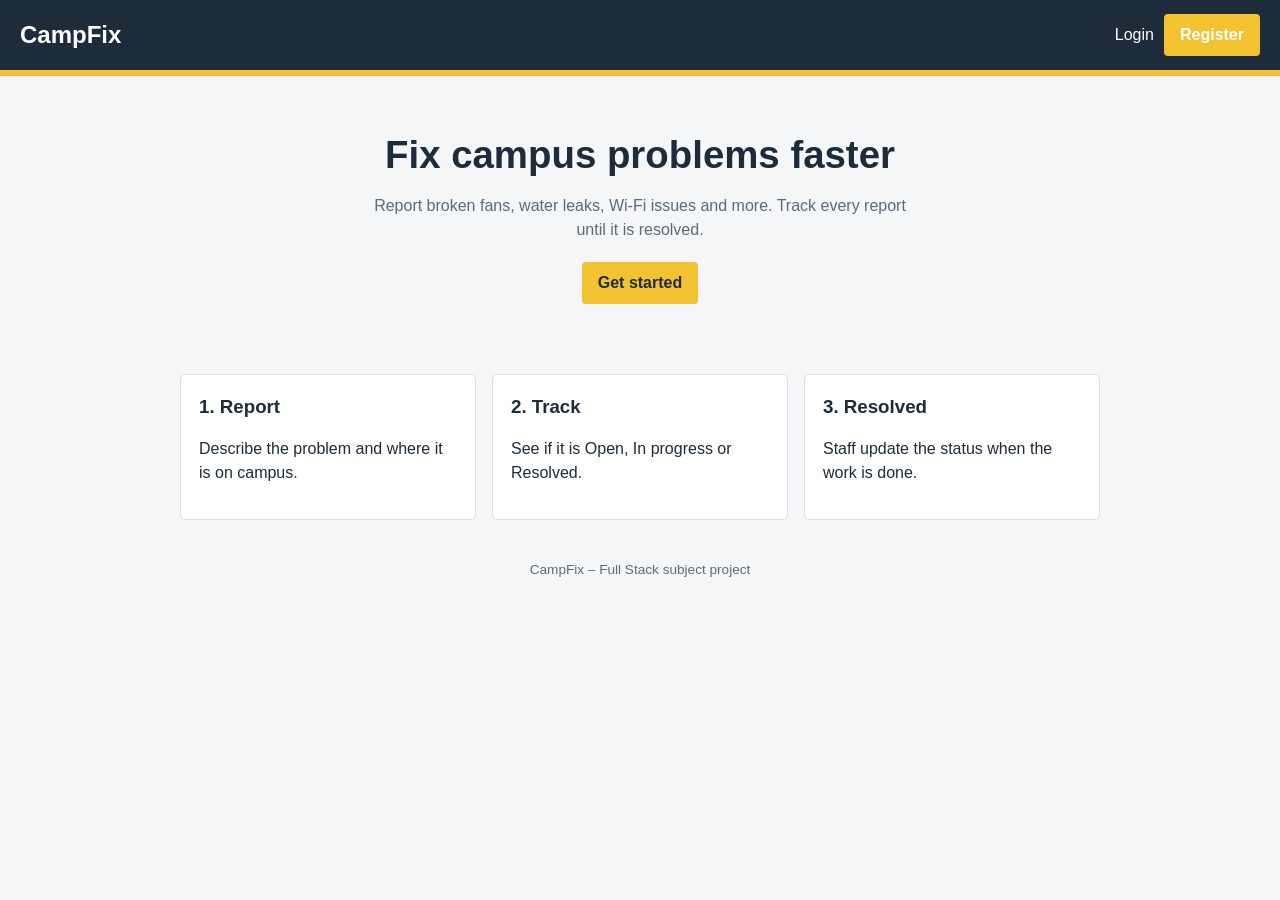
<file: index.html>
<!DOCTYPE html>
<html lang="en"><head><meta charset="UTF-8"><meta name="viewport" content="width=device-width, initial-scale=1">
<title>CampFix – Home</title><link rel="stylesheet" href="style.css"></head>
<body>
<nav><a class="logo" href="index.html">CampFix</a>
  <div class="links" id="links"></div></nav>

<div class="hero">
  <h1>Fix campus problems faster</h1>
  <p>Report broken fans, water leaks, Wi-Fi issues and more. Track every report until it is resolved.</p>
  <a class="btn" href="register.html">Get started</a>
</div>

<div class="wrap">
  <div class="grid3">
    <div class="box"><h3>1. Report</h3><p>Describe the problem and where it is on campus.</p></div>
    <div class="box"><h3>2. Track</h3><p>See if it is Open, In progress or Resolved.</p></div>
    <div class="box"><h3>3. Resolved</h3><p>Staff update the status when the work is done.</p></div>
  </div>
</div>
<footer>CampFix – Full Stack subject project</footer>

<script src="auth.js"></script>
<script>
  const u = currentUser();
  document.getElementById("links").innerHTML = u
    ? '<a href="dashboard.html">Dashboard</a><a class="btn ghost" href="#" onclick="logout()">Logout</a>'
    : '<a href="login.html">Login</a><a class="btn" href="register.html">Register</a>';
</script>
</body></html>
</file>
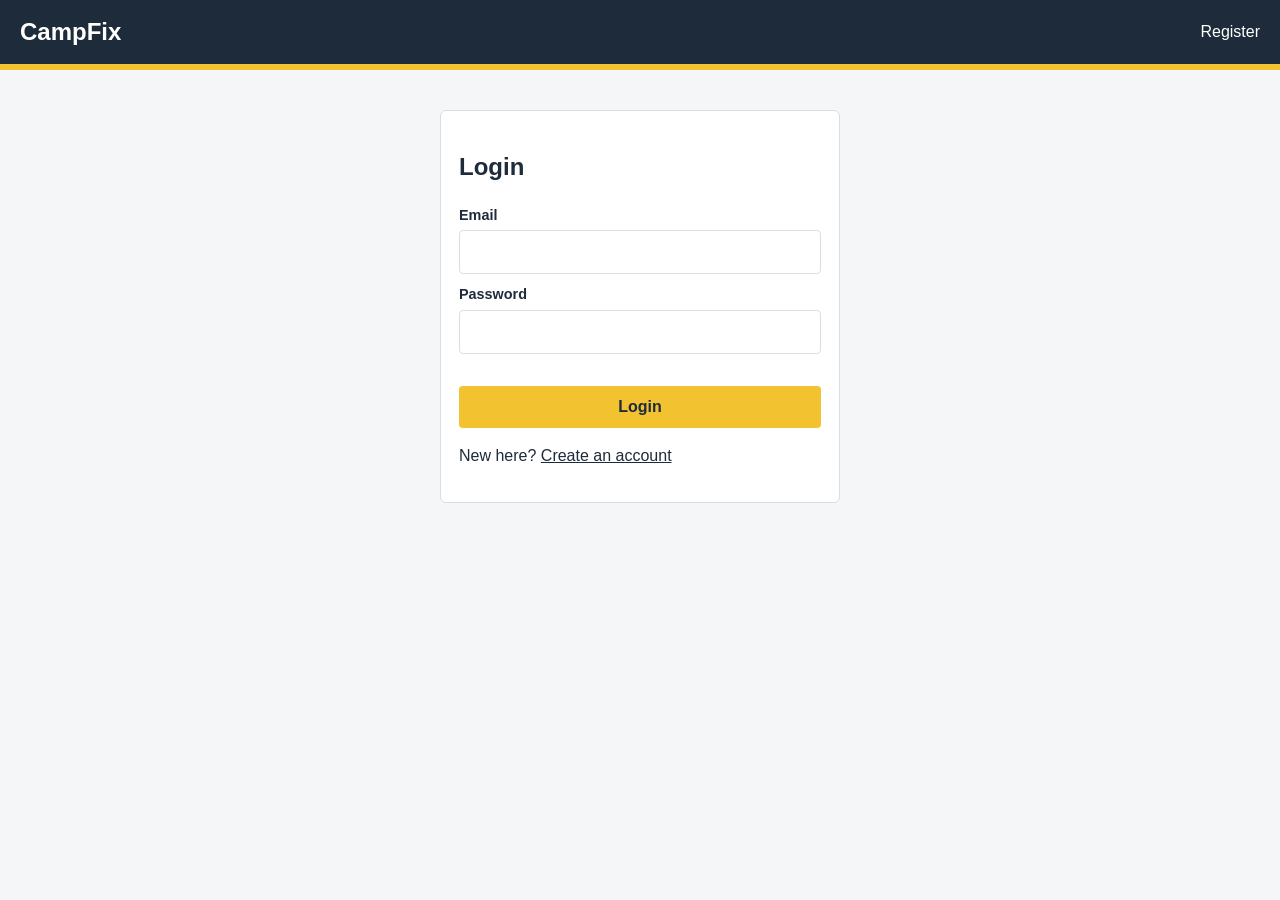
<file: dashboard.html>
<!DOCTYPE html>
<html lang="en"><head><meta charset="UTF-8"><meta name="viewport" content="width=device-width, initial-scale=1">
<title>CampFix – Dashboard</title><link rel="stylesheet" href="style.css"></head>
<body>
<nav><a class="logo" href="index.html">CampFix</a>
  <div class="links"><span id="hello"></span><a class="btn ghost" href="#" onclick="logout()">Logout</a></div></nav>

<div class="wrap dash">
  <section class="box">
    <h2>Report a problem</h2>
    <form id="form" novalidate>
      <label for="title">What is the problem?</label>
      <input id="title" maxlength="60" placeholder="e.g. Fan not working in Room 204">
      <label for="category">Category</label>
      <select id="category"><option>Electricity</option><option>Water</option><option>Classroom</option><option>Hostel</option><option>Canteen</option><option>Wi-Fi</option><option>Cleanliness</option><option>Other</option></select>
      <label for="location">Location</label>
      <input id="location" maxlength="40" placeholder="e.g. Block B, 2nd floor">
      <label for="desc">Details</label>
      <textarea id="desc" maxlength="300"></textarea>
      <p class="err" id="err" role="alert"></p>
      <button class="btn full" type="submit">Submit report</button>
    </form>
  </section>

  <section class="box">
    <h2>Reported problems</h2>
    <div class="stats">
      <div class="stat"><b id="sTotal">0</b>Total</div>
      <div class="stat"><b id="sOpen">0</b>Open</div>
      <div class="stat"><b id="sRes">0</b>Resolved</div>
    </div>
    <div class="bar">
      <input id="search" placeholder="Search problems...">
      <select id="filter" style="width:auto"><option value="all">All status</option><option value="open">Open</option><option value="progress">In progress</option><option value="resolved">Resolved</option></select>
    </div>
    <div id="list"></div>
  </section>
</div>

<script src="auth.js"></script>
<script>
  requireLogin();
  const me = currentUser();
  document.getElementById("hello").textContent = "Hi, " + (me ? me.name : "");

  const KEY = "campfix_issues";
  const LABEL = { open: "Open", progress: "In progress", resolved: "Resolved" };
  let issues = [];
  try { issues = JSON.parse(localStorage.getItem(KEY)) || []; } catch (e) {}
  const $ = id => document.getElementById(id);
  const save = () => localStorage.setItem(KEY, JSON.stringify(issues));
  const esc = s => { const d = document.createElement("div"); d.textContent = s; return d.innerHTML; };

  function render() {
    const f = $("filter").value, q = $("search").value.trim().toLowerCase();
    const shown = issues.filter(i => (f === "all" || i.status === f) &&
      (i.title + " " + i.location + " " + i.category).toLowerCase().includes(q));
    $("sTotal").textContent = issues.length;
    $("sOpen").textContent = issues.filter(i => i.status !== "resolved").length;
    $("sRes").textContent = issues.filter(i => i.status === "resolved").length;
    if (!shown.length) { $("list").innerHTML = '<div class="empty">No problems here yet. Use the form to report one.</div>'; return; }
    $("list").innerHTML = shown.map(i => `
      <article class="issue ${i.status}">
        <h3>${esc(i.title)} <span class="badge">${LABEL[i.status]}</span></h3>
        <div class="meta">${esc(i.category)} · ${esc(i.location)} · by ${esc(i.by)} · ${i.date}</div>
        <p>${esc(i.desc) || "No details given."}</p>
        <div class="actions">
          <select onchange="setStatus(${i.id}, this.value)" aria-label="Change status">
            ${Object.keys(LABEL).map(k => `<option value="${k}" ${k === i.status ? "selected" : ""}>${LABEL[k]}</option>`).join("")}
          </select>
          <button class="btn del" onclick="removeIssue(${i.id})">Delete</button>
        </div>
      </article>`).join("");
  }
  function setStatus(id, s) { issues.find(i => i.id === id).status = s; save(); render(); }
  function removeIssue(id) { if (confirm("Delete this report?")) { issues = issues.filter(i => i.id !== id); save(); render(); } }

  $("form").addEventListener("submit", e => {
    e.preventDefault();
    const title = $("title").value.trim(), location_ = $("location").value.trim();
    if (!title || !location_) return $("err").textContent = "Please fill in the problem and its location.";
    $("err").textContent = "";
    issues.unshift({ id: Date.now(), title, location: location_, category: $("category").value,
      desc: $("desc").value.trim(), status: "open", by: me.name, date: new Date().toLocaleDateString("en-IN") });
    save(); e.target.reset(); render();
  });
  $("filter").addEventListener("change", render);
  $("search").addEventListener("input", render);
  render();
</script>
</body></html>
</file>
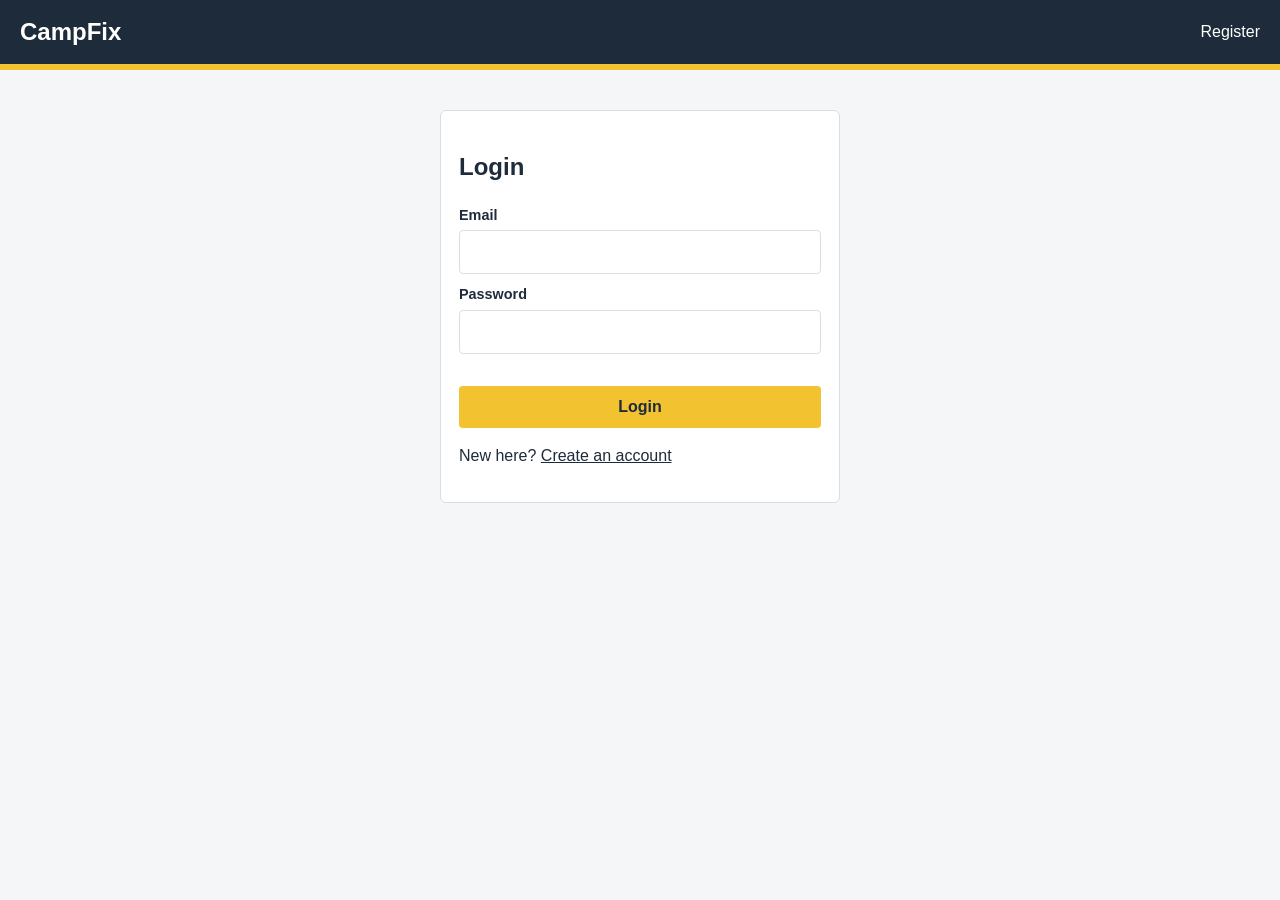
<file: login.html>
<!DOCTYPE html>
<html lang="en"><head><meta charset="UTF-8"><meta name="viewport" content="width=device-width, initial-scale=1">
<title>CampFix – Login</title><link rel="stylesheet" href="style.css"></head>
<body>
<nav><a class="logo" href="index.html">CampFix</a>
  <div class="links"><a href="register.html">Register</a></div></nav>

<form class="box auth" id="form" novalidate>
  <h2>Login</h2>
  <label for="email">Email</label><input id="email" type="email">
  <label for="pass">Password</label><input id="pass" type="password">
  <p class="err" id="err" role="alert"></p>
  <button class="btn full" type="submit">Login</button>
  <p>New here? <a href="register.html">Create an account</a></p>
</form>

<script src="auth.js"></script>
<script>
  if (currentUser()) location.href = "dashboard.html";
  document.getElementById("form").addEventListener("submit", e => {
    e.preventDefault();
    const email = document.getElementById("email").value.trim();
    const pass = document.getElementById("pass").value;
    const err = document.getElementById("err");
    if (!email || !pass) return err.textContent = "Enter your email and password.";
    const msg = loginUser(email, pass);
    if (msg) return err.textContent = msg;
    location.href = "dashboard.html";
  });
</script>
</body></html>
</file>
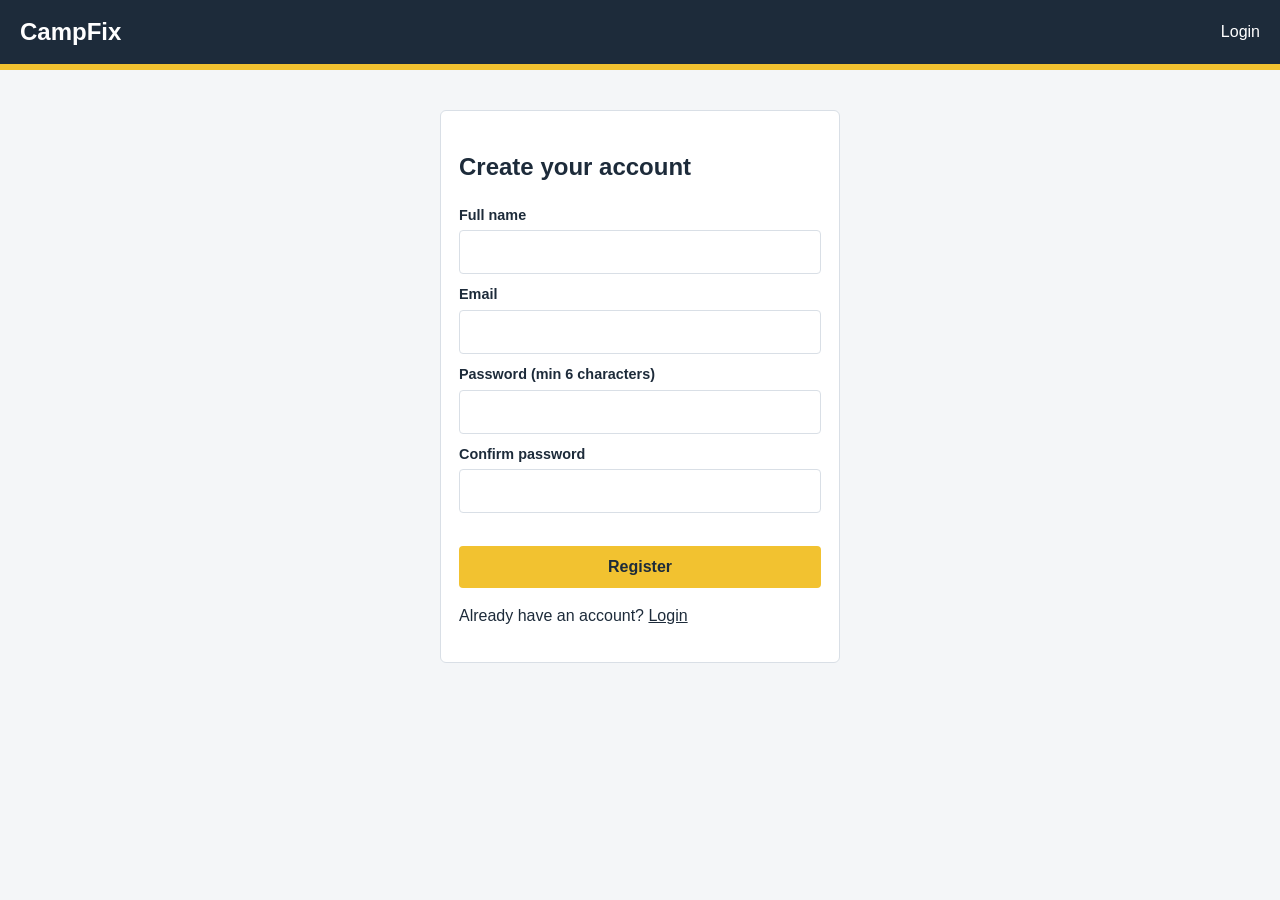
<file: register.html>
<!DOCTYPE html>
<html lang="en"><head><meta charset="UTF-8"><meta name="viewport" content="width=device-width, initial-scale=1">
<title>CampFix – Register</title><link rel="stylesheet" href="style.css"></head>
<body>
<nav><a class="logo" href="index.html">CampFix</a>
  <div class="links"><a href="login.html">Login</a></div></nav>

<form class="box auth" id="form" novalidate>
  <h2>Create your account</h2>
  <label for="name">Full name</label><input id="name">
  <label for="email">Email</label><input id="email" type="email">
  <label for="pass">Password (min 6 characters)</label><input id="pass" type="password">
  <label for="pass2">Confirm password</label><input id="pass2" type="password">
  <p class="err" id="err" role="alert"></p>
  <button class="btn full" type="submit">Register</button>
  <p>Already have an account? <a href="login.html">Login</a></p>
</form>

<script src="auth.js"></script>
<script>
  document.getElementById("form").addEventListener("submit", e => {
    e.preventDefault();
    const v = id => document.getElementById(id).value.trim();
    const err = document.getElementById("err");
    if (!v("name") || !v("email") || !v("pass")) return err.textContent = "Please fill in all fields.";
    if (!/^\S+@\S+\.\S+$/.test(v("email"))) return err.textContent = "Enter a valid email address.";
    if (v("pass").length < 6) return err.textContent = "Password must be at least 6 characters.";
    if (v("pass") !== v("pass2")) return err.textContent = "Passwords do not match.";
    const msg = registerUser(v("name"), v("email"), v("pass"));
    if (msg) return err.textContent = msg;
    alert("Registered! Please login.");
    location.href = "login.html";
  });
</script>
</body></html>
</file>
<file: style.css>
:root{--ink:#1d2b3a;--paper:#f4f6f8;--card:#fff;--tape:#f2c230;--line:#d9dfe6;--open:#c0392b;--prog:#d98200;--done:#2e8b57;--muted:#5b6b7b}
*{box-sizing:border-box}
body{margin:0;font-family:"Trebuchet MS",Verdana,sans-serif;background:var(--paper);color:var(--ink);line-height:1.5}
a{color:var(--ink)}
nav{background:var(--ink);border-bottom:6px solid var(--tape);padding:14px 20px;display:flex;justify-content:space-between;align-items:center;flex-wrap:wrap;gap:10px}
nav .logo{color:#fff;font-size:1.5rem;font-weight:bold;text-decoration:none}
nav .links{display:flex;gap:10px;align-items:center;color:#fff}
nav .links a{color:#fff;text-decoration:none}
.btn{display:inline-block;font:inherit;cursor:pointer;border:0;border-radius:4px;padding:9px 16px;background:var(--tape);color:var(--ink);font-weight:bold;text-decoration:none}
.btn:hover{background:#e0b020}
.btn.ghost{background:transparent;border:2px solid var(--tape);color:#fff}
.wrap{max-width:960px;margin:auto;padding:20px}
.hero{padding:50px 20px;text-align:center}
.hero h1{font-size:2.4rem;margin:0 0 10px}
.hero p{color:var(--muted);max-width:560px;margin:0 auto 20px}
.grid3{display:grid;grid-template-columns:repeat(auto-fit,minmax(220px,1fr));gap:16px}
.box,section.box{background:var(--card);border:1px solid var(--line);border-radius:6px;padding:18px}
.box h3{margin:0 0 6px}
.auth{max-width:400px;margin:40px auto}
label{display:block;margin:10px 0 4px;font-weight:bold;font-size:.9rem}
input,select,textarea{width:100%;padding:9px;border:1px solid var(--line);border-radius:4px;font:inherit}
input:focus,select:focus,textarea:focus,.btn:focus-visible{outline:3px solid var(--tape);outline-offset:1px}
textarea{min-height:80px;resize:vertical}
.err{color:var(--open);font-size:.85rem;min-height:1.2em;margin:8px 0}
.full{width:100%}
.dash{display:grid;grid-template-columns:320px 1fr;gap:24px}
@media(max-width:800px){.dash{grid-template-columns:1fr}}
.stats{display:flex;gap:10px;margin-bottom:14px;flex-wrap:wrap}
.stat{flex:1;min-width:90px;border:1px solid var(--line);border-radius:6px;padding:8px 12px}
.stat b{font-size:1.5rem;display:block}
.bar{display:flex;gap:10px;margin-bottom:12px}
.issue{border:1px solid var(--line);border-left:6px solid var(--open);border-radius:6px;padding:12px;margin-bottom:10px}
.issue.progress{border-left-color:var(--prog)}
.issue.resolved{border-left-color:var(--done)}
.issue h3{margin:0 0 4px;font-size:1.05rem}
.meta{color:var(--muted);font-size:.85rem}
.badge{display:inline-block;padding:1px 8px;border-radius:10px;font-size:.78rem;color:#fff;background:var(--open)}
.progress .badge{background:var(--prog)}
.resolved .badge{background:var(--done)}
.actions{display:flex;gap:8px}
.actions select{width:auto}
.del{background:#fff;color:var(--open);border:1px solid var(--open)}
.empty{text-align:center;color:var(--muted);padding:30px 10px}
footer{text-align:center;color:var(--muted);padding:20px;font-size:.85rem}
</file>
